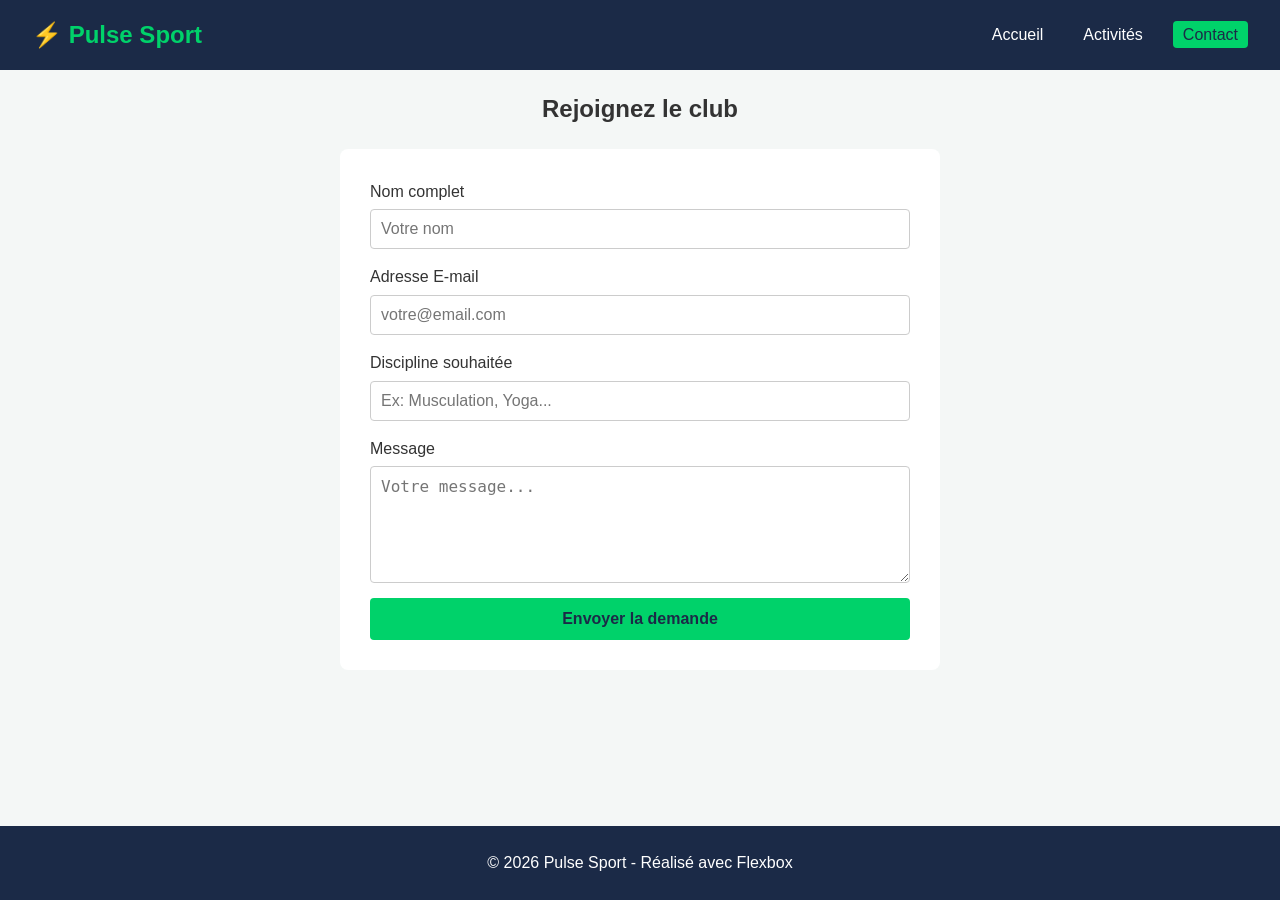
<file: contact.html>
<!DOCTYPE html>
<html lang="fr">
<head>
    <meta charset="UTF-8">
    <meta name="viewport" content="width=device-width, initial-scale=1.0">
    <title>Pulse Sport - Contact</title>
    <link rel="stylesheet" href="style.css">
</head>
<body>

    <header>
        <div class="logo">⚡ Pulse Sport</div>
        <nav>
            <ul>
                <li><a href="index.html">Accueil</a></li>
                <li><a href="activites.html">Activités</a></li>
                <li><a href="contact.html" class="active">Contact</a></li>
            </ul>
        </nav>
    </header>

    <main>
        <h2 style="text-align: center; margin-bottom: 20px;">Rejoignez le club</h2>

        <form class="contact-form">
            <div class="form-group">
                <label for="name">Nom complet</label>
                <input type="text" id="name" placeholder="Votre nom" required>
            </div>

            <div class="form-group">
                <label for="email">Adresse E-mail</label>
                <input type="email" id="email" placeholder="votre@email.com" required>
            </div>

            <div class="form-group">
                <label for="sport">Discipline souhaitée</label>
                <input type="text" id="sport" placeholder="Ex: Musculation, Yoga...">
            </div>

            <div class="form-group">
                <label for="message">Message</label>
                <textarea id="message" rows="5" placeholder="Votre message..."></textarea>
            </div>

            <button type="submit">Envoyer la demande</button>
        </form>
    </main>

    <footer>
        <p>&copy; 2026 Pulse Sport - Réalisé avec Flexbox</p>
    </footer>

</body>
</html>
</file>
<file: style.css>
/* --- REGLES GENERALES --- */
* {
    box-sizing: border-box;
    margin: 0;
    padding: 0;
}

body {
    font-family: 'Segoe UI', Tahoma, Geneva, Verdana, sans-serif;
    line-height: 1.6;
    color: #333;
    background-color: #f4f7f6;
    display: flex;
    flex-direction: column;
    min-height: 100vh;
}

main {
    flex: 1; /* Permet au main de pousser le footer vers le bas */
    padding: 20px;
    max-width: 1200px;
    margin: 0 auto;
    width: 100%;
}

/* --- FLEXBOX : EN-TETE & NAVIGATION --- */
header {
    background-color: #1b2a47;
    color: #ffffff;
    padding: 1rem 2rem;
    display: flex;
    justify-content: space-between;
    align-items: center;
    flex-wrap: wrap; /* Pour s'adapter aux petits écrans */
    gap: 15px;
}

.logo {
    font-size: 1.5rem;
    font-weight: bold;
    color: #00d26a;
}

nav ul {
    list-style: none;
    display: flex;
    gap: 20px;
    flex-wrap: wrap;
}

nav a {
    color: #ffffff;
    text-decoration: none;
    font-weight: 500;
    padding: 5px 10px;
    border-radius: 4px;
    transition: background-color 0.3s;
}

nav a:hover, nav a.active {
    background-color: #00d26a;
    color: #1b2a47;
}

/* --- HERO SECTION --- */
.hero {
    background: linear-gradient(rgba(0,0,0,0.6), rgba(0,0,0,0.6)), url('https://images.unsplash.com/photo-1517649763962-0c623266ddc0?auto=format&fit=crop&w=1200&q=80') center/cover;
    color: white;
    padding: 60px 20px;
    text-align: center;
    border-radius: 8px;
    margin-bottom: 30px;
    display: flex;
    flex-direction: column;
    align-items: center;
    justify-content: center;
}

.hero h1 {
    font-size: 2.5rem;
    margin-bottom: 10px;
}

/* --- FLEXBOX : CONTENANTS ET CARTES RESPONSIVES --- */
.flex-container {
    display: flex;
    flex-wrap: wrap;
    gap: 20px;
    justify-content: center;
    margin-top: 20px;
}

.card {
    background: #ffffff;
    border-radius: 8px;
    padding: 20px;
    box-shadow: 0 4px 6px rgba(0,0,0,0.1);
    /* Flex-grow: 1, Flex-shrink: 1, Flex-basis: 300px (Élastique) */
    flex: 1 1 300px;
    display: flex;
    flex-direction: column;
    justify-content: space-between;
}

.card img {
    width: 100%;
    height: 180px;
    object-fit: cover;
    border-radius: 6px;
    margin-bottom: 15px;
}

.card h3 {
    margin-bottom: 10px;
    color: #1b2a47;
}

/* --- SECTION ENGAGEMENTS (PAGE ACCUEIL) --- */
.features {
    display: flex;
    justify-content: space-around;
    flex-wrap: wrap;
    gap: 20px;
    background: #ffffff;
    padding: 30px;
    border-radius: 8px;
    margin-top: 30px;
}

.feature-item {
    flex: 1 1 200px;
    text-align: center;
}

/* --- FORMULAIRE CONTACT (FLEXBOX) --- */
.contact-form {
    background: #ffffff;
    padding: 30px;
    border-radius: 8px;
    max-width: 600px;
    margin: 0 auto;
    display: flex;
    flex-direction: column;
    gap: 15px;
}

.form-group {
    display: flex;
    flex-direction: column;
    gap: 5px;
}

.form-group input, .form-group textarea {
    padding: 10px;
    border: 1px solid #ccc;
    border-radius: 4px;
    font-size: 1rem;
}

button {
    background-color: #00d26a;
    color: #1b2a47;
    padding: 12px;
    border: none;
    border-radius: 4px;
    font-weight: bold;
    cursor: pointer;
    font-size: 1rem;
    transition: background 0.3s;
}

button:hover {
    background-color: #00b058;
}

/* --- FLEXBOX : FOOTER --- */
footer {
    background-color: #1b2a47;
    color: #ffffff;
    text-align: center;
    padding: 1.5rem;
    margin-top: auto;
    display: flex;
    justify-content: center;
    align-items: center;
}
</file>
